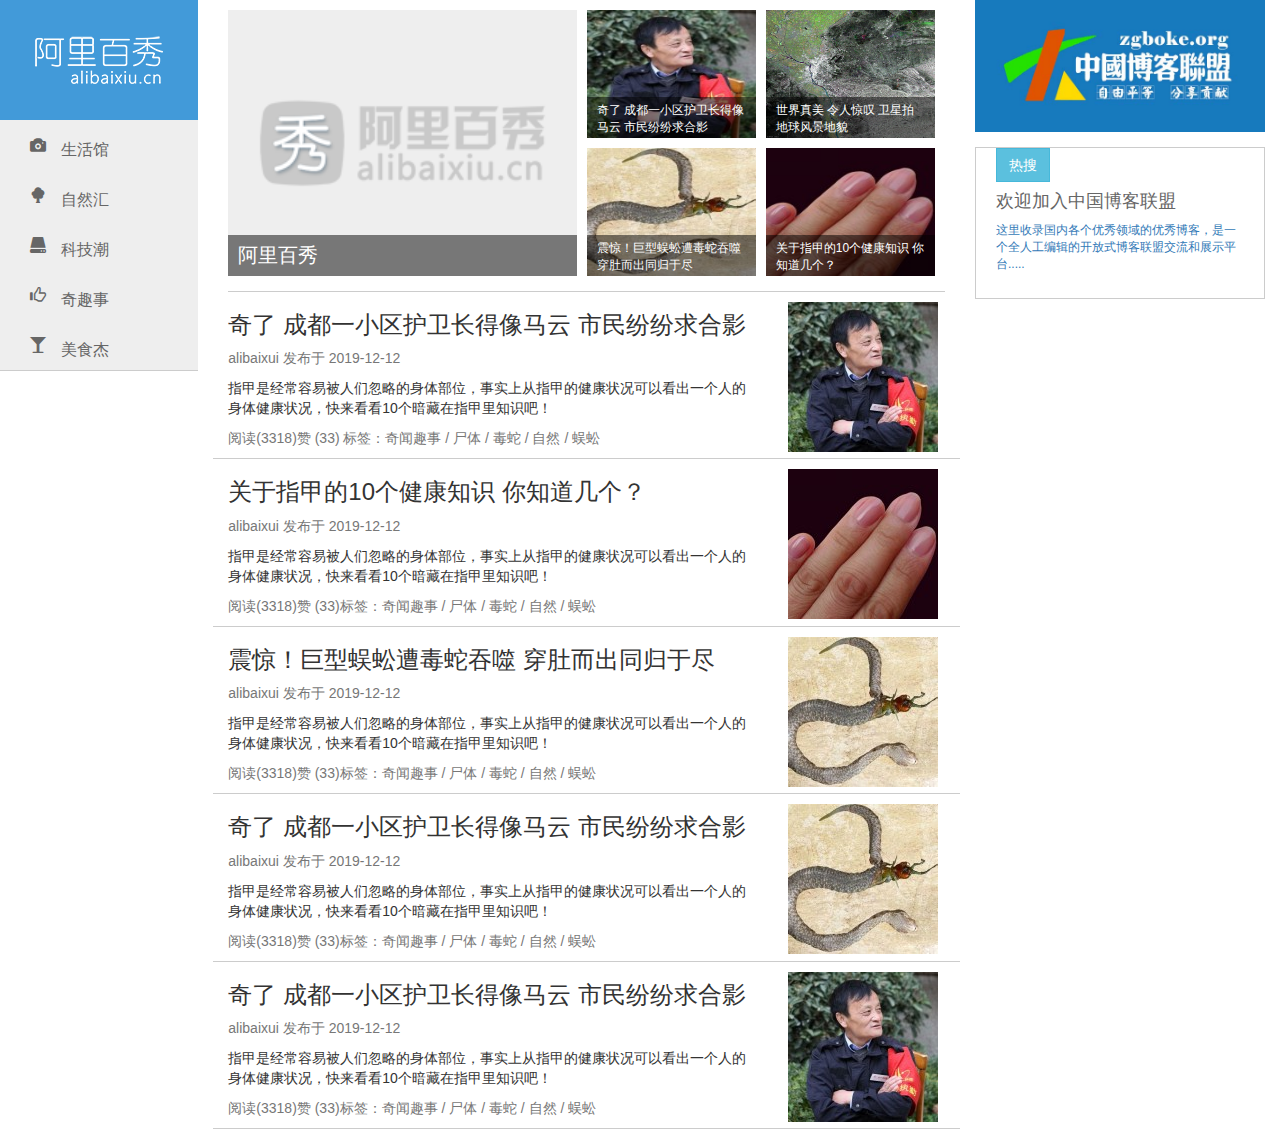
<file: bootstrap/index.html>
<!DOCTYPE html>
<html lang="en">
<head>
    <meta charset="UTF-8">
    <!-- 以ie最高浏览器的最高内核渲染 -->
    <meta http-equiv="X-UA-Compatible" content="IE=edge">
    <meta name="viewport" content="width=device-width, initial-scale=1.0">
    <!-- Bootstrap -->
    <link href="./bootstrap/css/bootstrap.min.css" rel="stylesheet">
    <!-- 解决ie9以下对h5新标签不识别和css3媒体查询不识别问题 -->
    <!--[if lt IE 9]>
      <script src="https://cdn.jsdelivr.net/npm/html5shiv@3.7.3/dist/html5shiv.min.js"></script>
      <script src="https://cdn.jsdelivr.net/npm/respond.js@1.4.2/dest/respond.min.js"></script>
    <![endif]-->
    <!-- css -->
    <link rel="stylesheet" href="./css/index.css">
    <title>阿里百秀</title>
</head>
<body>
    <div class="container">
        <div class="row">
            <header class="col-md-2">
                <div class="logo">
                    <a href="">
                        <!-- 在超小屏幕下隐藏图片 -->
                        <img src="./images/logo.png" alt="" class="hidden-xs">
                        <!-- 准备文字在超小屏幕下出现 -->
                        <span class="visible-xs">阿里百秀</span>
                    </a>
                </div>
                <div class="nav">
                    <ul>
                        <li><a href="#" class="glyphicon glyphicon-camera">生活馆</a></li>
                        <li><a href="#" class="glyphicon glyphicon-tree-deciduous">自然汇</a></li>
                        <li><a href="#" class="glyphicon glyphicon-hdd">科技潮</a></li>
                        <li><a href="#" class="glyphicon glyphicon-thumbs-up">奇趣事</a></li>
                        <li><a href="#" class="glyphicon glyphicon-glass">美食杰</a></li>
                    </ul>
                </div>
            </header>
            <article class="col-md-7">
                <!-- news -->
                <div class="news clearfix">
                    <ul>
                        <li>
                           <a href="#">
                            <img src="./upload/lg.png" alt="">
                            <p>阿里百秀</p>
                           </a>
                        </li>
                        <li>
                            <a href="">
                                <img src="./upload/1.jpg" alt="">
                                <p>奇了 成都一小区护卫长得像马云 市民纷纷求合影</p>
                            </a>
                        </li>
                        <li>
                            <a href="">
                                <img src="./upload/2.jpg" alt="">
                                <p>世界真美 令人惊叹 卫星拍地球风景地貌</p>
                            </a>
                        </li>
                        <li>
                            <a href="">
                                <img src="./upload/3.jpg" alt="">
                                <p>震惊！巨型蜈蚣遭毒蛇吞噬 穿肚而出同归于尽</p>
                            </a>
                        </li>
                        <li>
                            <a href="">
                                <img src="./upload/4.jpg" alt="">
                                <p>关于指甲的10个健康知识 你知道几个？</p>
                            </a>
                        </li>
                    </ul>
                </div>
                <!-- 发表 -->
                <div class="publish">
                    <div class="row">
                        <div class="col-sm-9">
                            <h3>奇了 成都一小区护卫长得像马云 市民纷纷求合影</h3>
                            <p class="text-muted hidden-xs">alibaixui 发布于 2019-12-12</p>
                            <p class="hidden-xs">指甲是经常容易被人们忽略的身体部位，事实上从指甲的健康状况可以看出一个人的身体健康状况，快来看看10个暗藏在指甲里知识吧！</p>
                            <p class="text-muted">阅读(3318)赞 (33) <span class="hidden-xs">标签：奇闻趣事 / 尸体 / 毒蛇 / 自然 / 蜈蚣</span></p>
                        </div>
                        <div class="col-sm-3 tp hidden-xs">
                            <img src="./upload/1.jpg" alt="">
                        </div>
                    </div>
                    <div class="row">
                        <div class="col-sm-9">
                            <h3>关于指甲的10个健康知识 你知道几个？</h3>
                            <p class="text-muted hidden-xs">alibaixui 发布于 2019-12-12</p>
                            <p class="hidden-xs">指甲是经常容易被人们忽略的身体部位，事实上从指甲的健康状况可以看出一个人的身体健康状况，快来看看10个暗藏在指甲里知识吧！</p>
                            <p class="text-muted">阅读(3318)赞 (33)<span class="hidden-xs">标签：奇闻趣事 / 尸体 / 毒蛇 / 自然 / 蜈蚣</span></p>
                        </div>
                        <div class="col-sm-3 tp hidden-xs">
                            <img src="./upload/4.jpg" alt="">
                        </div>
                    </div>
                    <div class="row">
                        <div class="col-sm-9">
                            <h3>震惊！巨型蜈蚣遭毒蛇吞噬 穿肚而出同归于尽</h3>
                            <p class="text-muted hidden-xs">alibaixui 发布于 2019-12-12</p>
                            <p class="hidden-xs">指甲是经常容易被人们忽略的身体部位，事实上从指甲的健康状况可以看出一个人的身体健康状况，快来看看10个暗藏在指甲里知识吧！</p>
                            <p class="text-muted">阅读(3318)赞 (33)<span class="hidden-xs">标签：奇闻趣事 / 尸体 / 毒蛇 / 自然 / 蜈蚣</span></p>
                        </div>
                        <div class="col-sm-3 tp hidden-xs">
                            <img src="./upload/3.jpg" alt="">
                        </div>
                    </div>
                    <div class="row">
                        <div class="col-sm-9">
                            <h3>奇了 成都一小区护卫长得像马云 市民纷纷求合影</h3>
                            <p class="text-muted hidden-xs">alibaixui 发布于 2019-12-12</p>
                            <p class="hidden-xs">指甲是经常容易被人们忽略的身体部位，事实上从指甲的健康状况可以看出一个人的身体健康状况，快来看看10个暗藏在指甲里知识吧！</p>
                            <p class="text-muted">阅读(3318)赞 (33)<span class="hidden-xs">标签：奇闻趣事 / 尸体 / 毒蛇 / 自然 / 蜈蚣</span></p>
                        </div>
                        <div class="col-sm-3 tp hidden-xs">
                            <img src="./upload/3.jpg" alt="">
                        </div>
                    </div>
                    <div class="row">
                        <div class="col-sm-9 hidden-xs">
                            <h3>奇了 成都一小区护卫长得像马云 市民纷纷求合影</h3>
                            <p class="text-muted hidden-xs">alibaixui 发布于 2019-12-12</p>
                            <p class="hidden-xs">指甲是经常容易被人们忽略的身体部位，事实上从指甲的健康状况可以看出一个人的身体健康状况，快来看看10个暗藏在指甲里知识吧！</p>
                            <p class="text-muted">阅读(3318)赞 (33)<span class="hidden-xs">标签：奇闻趣事 / 尸体 / 毒蛇 / 自然 / 蜈蚣</span></p>
                        </div>
                        <div class="col-sm-3 tp hidden-xs">
                            <img src="./upload/1.jpg" alt="">
                        </div>
                    </div>
                </div>
            </article>
            <aside class="col-md-3">
                <a href="#" class="banner">
                    <img src="./upload/zgboke.jpg" alt="">
                </a>
                <a href="#" class="hot">
                    <span class="btn btn-info">热搜</span>
                    <h4>欢迎加入中国博客联盟</h4>
                    <p class="text-primary">这里收录国内各个优秀领域的优秀博客，是一个全人工编辑的开放式博客联盟交流和展示平台.....</p>
                </a>
            </aside>
        </div>
    </div>


    <!-- jQuery (Bootstrap 的所有 JavaScript 插件都依赖 jQuery，所以必须放在前边) -->
    <!-- <script src="https://cdn.jsdelivr.net/npm/jquery@1.12.4/dist/jquery.min.js"></script> -->
    <!-- 加载 Bootstrap 的所有 JavaScript 插件。你也可以根据需要只加载单个插件。 -->
    <!-- <script src="https://cdn.jsdelivr.net/npm/bootstrap@3.3.7/dist/js/bootstrap.min.js"><script> -->
</body>
</html>
</file>
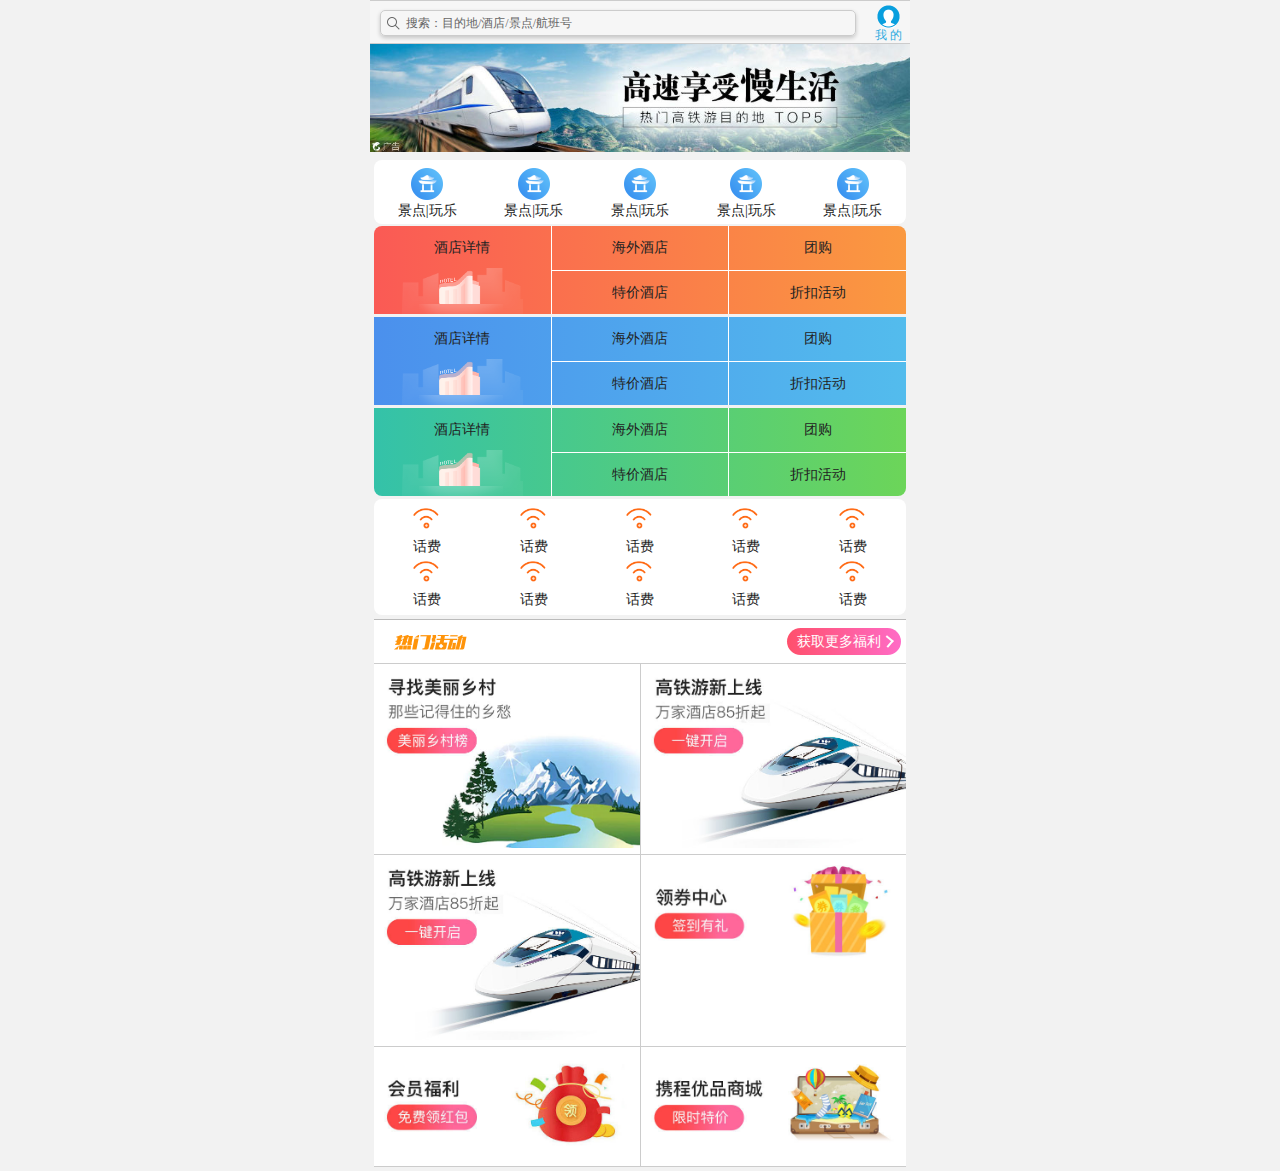
<file: flex布局/index.html>
<!DOCTYPE html>
<html>
	<head>
		<meta charset="UTF-8">
		<meta name="viewport" content="width=device-width, initial-scale=1.0">
		<meta http-equiv="X-UA-Compatible" content="ie=edge">
		<link rel="stylesheet" href="css/normalize.css">
		<link rel="stylesheet" href="css/index.css">
		<title>携程在手，说走就走</title>
	</head>
	<body>
		<!-- 搜索框 -->
		<div class="search-index">
			<div class="search">搜索：目的地/酒店/景点/航班号</div>
			<a href="" class="user">我 的</a>
		</div>
		<!-- 焦点图 -->
		<div class="focus">
			<img src="upload/focus.jpg" alt="">
		</div>
		<!-- 局部导航栏 -->
		<ul class="local-nav">
			<li>
				<a href="" title="景点|玩乐">
					<span class="local-nav-icon"></span>
					<span>景点|玩乐</span>
				</a>
			</li>
			<li>
				<a href="">
					<span class="local-nav-icon"></span>
					<span>景点|玩乐</span>
				</a>
			</li>
			<li>
				<a href="">
					<span class="local-nav-icon"></span>
					<span>景点|玩乐</span>
				</a>
			</li>
			<li>
				<a href="">
					<span class="local-nav-icon"></span>
					<span>景点|玩乐</span>
				</a>
			</li>
			<li>
				<a href="">
					<span class="local-nav-icon"></span>
					<span>景点|玩乐</span>
				</a>
			</li>
		</ul>
		<!-- 主导航栏 -->
		<nav>
			<div class="nav-common">
				<div class="nav-items">
					<a href="">酒店详情</a>
				</div>
				<div class="nav-items">
					<a href="">海外酒店</a>
					<a href="">特价酒店</a>
				</div>
				<div class="nav-items">
					<a href="">团购</a>
					<a href="">折扣活动</a>
				</div>
			</div>
			<div class="nav-common">
				<div class="nav-items">
					<a href="">酒店详情</a>
				</div>
				<div class="nav-items">
					<a href="">海外酒店</a>
					<a href="">特价酒店</a>
				</div>
				<div class="nav-items">
					<a href="">团购</a>
					<a href="">折扣活动</a>
				</div>
			</div>
			<div class="nav-common">
				<div class="nav-items">
					<a href="">酒店详情</a>
				</div>
				<div class="nav-items">
					<a href="">海外酒店</a>
					<a href="">特价酒店</a>
				</div>
				<div class="nav-items">
					<a href="">团购</a>
					<a href="">折扣活动</a>
				</div>
			</div>
		</nav>
		<!-- 侧导航栏 -->
		<ul class="subnav-entry">
			<li>
				<a href="">
					<span class="subnav-entry-icon"></span>
					<span>话费</span>
				</a>
			</li>
			<li>
				<a href="">
					<span class="subnav-entry-icon"></span>
					<span>话费</span>
				</a>
			</li>
			<li>
				<a href="">
					<span class="subnav-entry-icon"></span>
					<span>话费</span>
				</a>
			</li>
			<li>
				<a href="">
					<span class="subnav-entry-icon"></span>
					<span>话费</span>
				</a>
			</li>
			<li>
				<a href="">
					<span class="subnav-entry-icon"></span>
					<span>话费</span>
				</a>
			</li>
			<li>
				<a href="">
					<span class="subnav-entry-icon"></span>
					<span>话费</span>
				</a>
			</li>
			<li>
				<a href="">
					<span class="subnav-entry-icon"></span>
					<span>话费</span>
				</a>
			</li>
			<li>
				<a href="">
					<span class="subnav-entry-icon"></span>
					<span>话费</span>
				</a>
			</li>
			<li>
				<a href="">
					<span class="subnav-entry-icon"></span>
					<span>话费</span>
				</a>
			</li>
			<li>
				<a href="">
					<span class="subnav-entry-icon"></span>
					<span>话费</span>
				</a>
			</li>
		</ul>
		<!-- 销售模块 -->
		<div class="sales-box">
			<div class="sales-hd">
				<h2>热门活动</h2>
				<a href="">获取更多福利</a>
			</div>
			<div class="sales-bd">
				<div class="row">
					<a href="">
						<img src="upload/pic1.jpg" alt="">
					</a>
					<a href="">
						<img src="upload/pic2.jpg" alt="">
					</a>
				</div>
				<div class="row">
					<a href="">
						<img src="upload/pic2.jpg" alt="">
					</a>
					<a href="">
						<img src="upload/pic4.jpg" alt="">
					</a>
				</div>
				<div class="row">
					<a href="">
						<img src="upload/pic5.jpg" alt="">
					</a>
					<a href="">
						<img src="upload/pic6.jpg" alt="">
					</a>
				</div>
			</div>
		</div>
	</body>
</html>
</file>
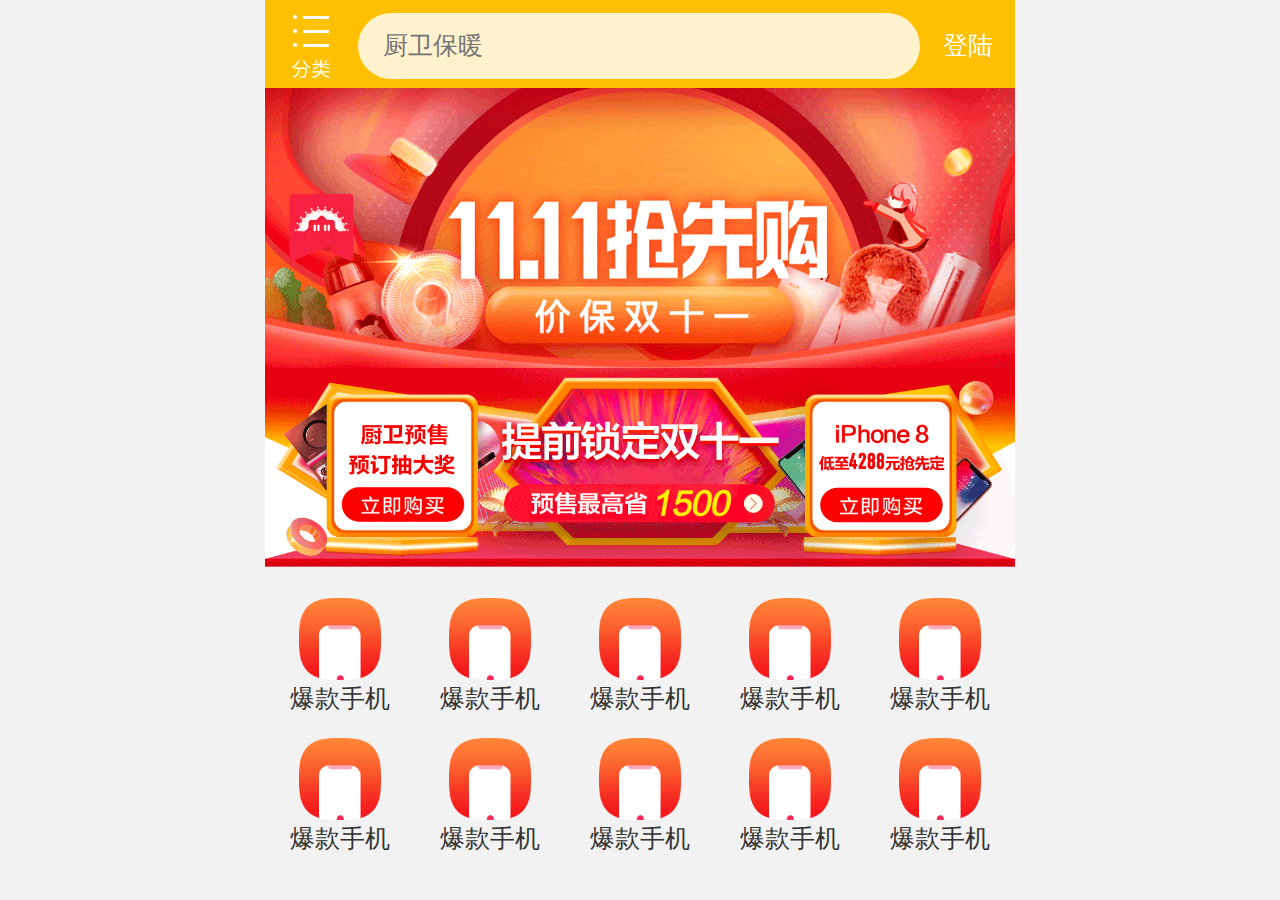
<file: rem-媒体查询/rem+媒体查询/index.html>
<!DOCTYPE html>
<html>
	<head>
		<meta charset="utf-8">
		<title>苏宁</title>
		<meta name="viewport" content="width=device-width, initial-scale=1.0, user-scalable=0,
		maximum-scale=1.0,minimum-scale=1.0">
		<link rel="stylesheet" href="css/normalize.css" />
		<link rel="stylesheet" href="css/index.css" />
	</head>
	<body>
		<!-- 顶部搜索框 -->
		<div class="search-content">
			<a href="" class="classify"></a>
			<div class="search">
				<form action="" method="">
					<input type="search" name="" id="" value="厨卫保暖" />
				</form>
			</div>
			<a href="" class="login">登陆</a>
		</div>
		<!-- banner -->
		<div class="banner">
			<img src="upload/banner.gif" >
		</div>
		<!-- 广告部分 -->
		<div class="ad">
			<a href=""><img src="upload/ad1.gif" alt=""></a>
			<a href=""><img src="upload/ad2.gif" alt=""></a>
			<a href=""><img src="upload/ad3.gif" alt=""></a>
		</div>
		<!-- nav -->
		<div class="nav">
			<a href="">
				<img src="upload/nav1.png" alt="">
				<span>爆款手机</span>
			</a>
			<a href="">
				<img src="upload/nav1.png" alt="">
				<span>爆款手机</span>
			</a>
			<a href="">
				<img src="upload/nav1.png" alt="">
				<span>爆款手机</span>
			</a>
			<a href="">
				<img src="upload/nav1.png" alt="">
				<span>爆款手机</span>
			</a>
			<a href="">
				<img src="upload/nav1.png" alt="">
				<span>爆款手机</span>
			</a>
			<a href="">
				<img src="upload/nav1.png" alt="">
				<span>爆款手机</span>
			</a>
			<a href="">
				<img src="upload/nav1.png" alt="">
				<span>爆款手机</span>
			</a>
			<a href="">
				<img src="upload/nav1.png" alt="">
				<span>爆款手机</span>
			</a>
			<a href="">
				<img src="upload/nav1.png" alt="">
				<span>爆款手机</span>
			</a>
			<a href="">
				<img src="upload/nav1.png" alt="">
				<span>爆款手机</span>
			</a>
		</div>
	</body>
</html>
</file>
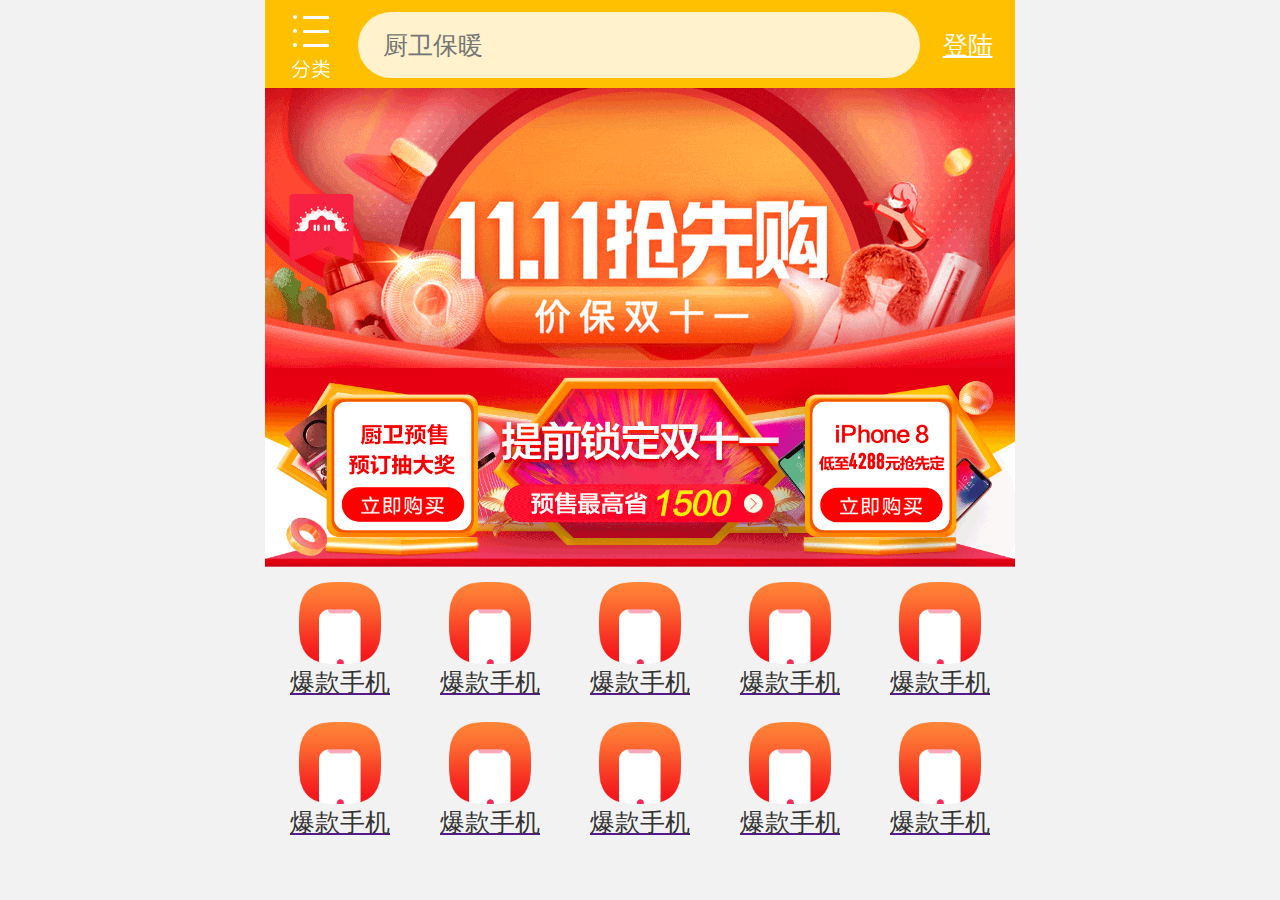
<file: rem-媒体查询/rem+淘宝js/index.html>
<!DOCTYPE html>
<html>
	<head>
		<meta charset="utf-8">
		<title></title>
		<meta name="viewport" content="width=device-width, initial-scale=1.0, user-scalable=0,
		maximum-scale=1.0,minimum-scale=1.0">
		<link rel="stylesheet" href="css/normalize.css" />
		<link rel="stylesheet" href="css/index.css" />
		<script src="js/flexible.js"></script>
	</head>
	<body>
		<!-- 顶部搜索框 -->
		<div class="search-content">
			<a href="" class="classify"></a>
			<div class="search">
				<form action="" method="">
					<input type="search" name="" id="" value="厨卫保暖" />
				</form>
			</div>
			<a href="" class="login">登陆</a>
		</div>
		<!-- banner -->
		<div class="banner">
			<img src="upload/banner.gif" >
		</div>
		<!-- 广告部分 -->
		<div class="ad">
			<a href=""><img src="upload/ad1.gif" alt=""></a>
			<a href=""><img src="upload/ad2.gif" alt=""></a>
			<a href=""><img src="upload/ad3.gif" alt=""></a>
		</div>
		<!-- nav -->
		<div class="nav">
			<a href="">
				<img src="upload/nav1.png" alt="">
				<span>爆款手机</span>
			</a>
			<a href="">
				<img src="upload/nav1.png" alt="">
				<span>爆款手机</span>
			</a>
			<a href="">
				<img src="upload/nav1.png" alt="">
				<span>爆款手机</span>
			</a>
			<a href="">
				<img src="upload/nav1.png" alt="">
				<span>爆款手机</span>
			</a>
			<a href="">
				<img src="upload/nav1.png" alt="">
				<span>爆款手机</span>
			</a>
			<a href="">
				<img src="upload/nav1.png" alt="">
				<span>爆款手机</span>
			</a>
			<a href="">
				<img src="upload/nav1.png" alt="">
				<span>爆款手机</span>
			</a>
			<a href="">
				<img src="upload/nav1.png" alt="">
				<span>爆款手机</span>
			</a>
			<a href="">
				<img src="upload/nav1.png" alt="">
				<span>爆款手机</span>
			</a>
			<a href="">
				<img src="upload/nav1.png" alt="">
				<span>爆款手机</span>
			</a>
		</div>
	</body>
</html>
</file>
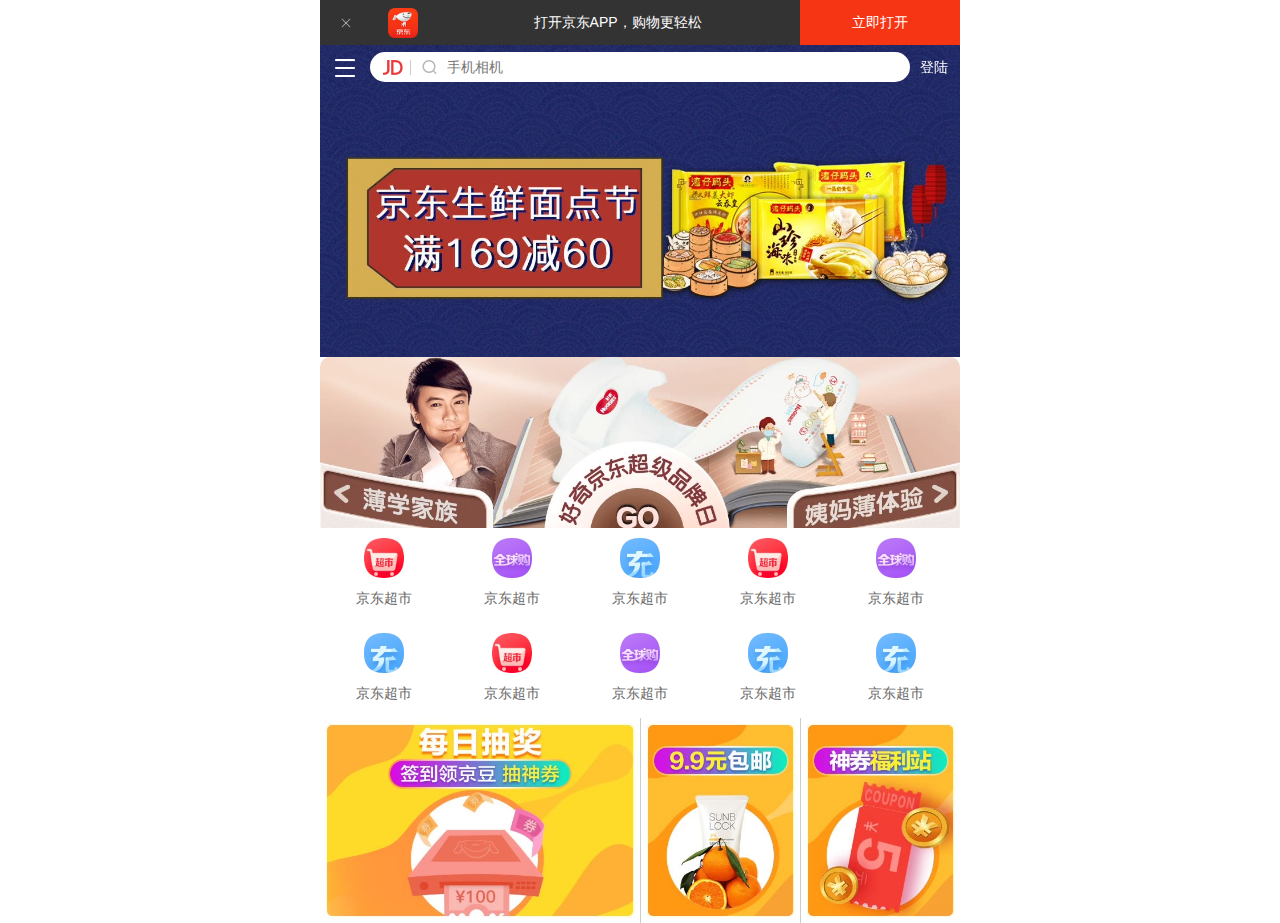
<file: 百分比布局/京东百分比布局/index.html>
<!DOCTYPE html>
<html>
	<head>
		<meta charset="utf-8">
		<meta name="viewport" content="width=device-width, initial-scale=1.0, user-scalable=0, 
		maximum-scale=1.0,minimum-scale=1.0">
		<link rel="stylesheet" href="css/normalize.css">
		<link rel="stylesheet" href="css/index.css">
		<title></title>
	</head>
	<body>
		<!-- 顶部 -->
		<header class="app">
			<ul>
				<li>
					<img src="images/close.png" alt="">
				</li>
				<li>
					<img src="images/logo.png" alt="">
				</li>
				<li>打开京东APP，购物更轻松</li>
				<li>立即打开</li>
			</ul>
		</header>
		<!-- 搜索框 -->
		<div class="search-wrap">
			<div class="search-btn"></div>
			<div class="search">
				<div class="jd-icon"></div>
				<div class="sou"></div>
				<input type="text" name="" id="" value="" placeholder="手机相机"/>
			</div>
			<div class="search-login">登陆</div>
		</div>
		<!-- 主体内容部分 -->
		<div class="main-content">
			<!-- 焦点图 -->
			<div class="slider">
				<img src="upload/banner.dpg" alt="">
			</div>
			<!-- 品牌日 -->
			<div class="barand">
				<div>
					<a href=""><img src="upload/pic1.dpg" alt=""></a>
				</div>
				<div>
					<a href=""><img src="upload/pic2.dpg" alt=""></a>
				</div>
				<div>
					<a href=""><img src="upload/pic3.dpg" alt=""></a>
				</div>
			</div>
			<!-- 导航栏 -->
			<div class="nav">
				<a href="">
					<img src="upload/nav1.webp" alt="">
					<p>京东超市</p>
				</a>
				<a href="">
					<img src="upload/nav2.webp" alt="">
					<p>京东超市</p>
				</a>
				<a href="">
					<img src="upload/nav3.webp" alt="">
					<p>京东超市</p>
				</a>
				<a href="">
					<img src="upload/nav1.webp" alt="">
					<p>京东超市</p>
				</a>
				<a href="">
					<img src="upload/nav2.webp" alt="">
					<p>京东超市</p>
				</a>
				<a href="">
					<img src="upload/nav3.webp" alt="">
					<p>京东超市</p>
				</a>
				<a href="">
					<img src="upload/nav1.webp" alt="">
					<p>京东超市</p>
				</a>
				<a href="">
					<img src="upload/nav2.webp" alt="">
					<p>京东超市</p>
				</a>
				<a href="">
					<img src="upload/nav3.webp" alt="">
					<p>京东超市</p>
				</a>
				<a href="">
					<img src="upload/nav3.webp" alt="">
					<p>京东超市</p>
				</a>
			</div>
			<!-- 新闻模块 -->
			<div class="news">
				<a href=""><img src="upload/new1.dpg" alt=""></a>
				<a href=""><img src="upload/new2.dpg" alt=""></a>
				<a href=""><img src="upload/new3.dpg" alt=""></a>
			</div>
		</div>
	</body>
</html>
</file>
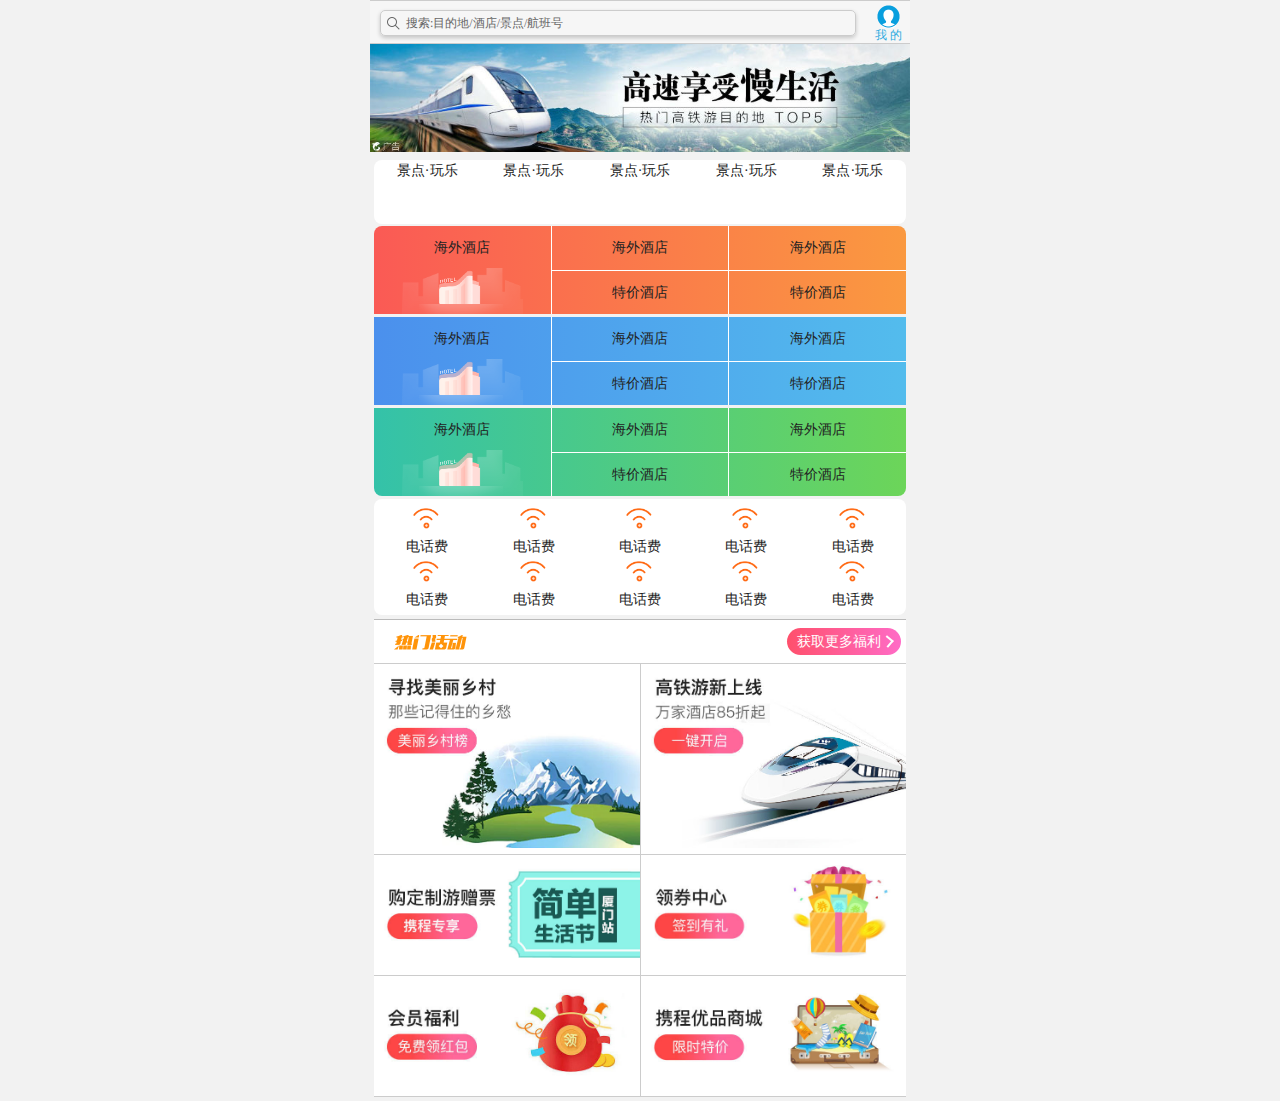
<file: flex布局/index (2).html>
<!DOCTYPE html>
<html lang="en">

<head>
    <meta charset="UTF-8">
    <meta name="viewport" content="width=device-width, initial-scale=1.0">
    <meta http-equiv="X-UA-Compatible" content="ie=edge">
    <link rel="stylesheet" href="css/normalize.css">
    <link rel="stylesheet" href="css/index.css">
    <title>携程在手，说走就走</title>
</head>

<body>
    <!-- 顶部搜索 -->
    <div class="search-index">
        <div class="search">搜索:目的地/酒店/景点/航班号</div>
        <a href="#" class="user">我 的</a>
    </div>
    <!-- 焦点图模块 -->
    <div class="focus">
        <img src="upload/focus.jpg" alt="">
    </div>
    <!-- 局部导航栏 -->
    <ul class="local-nav">
        <li>
            <a href="#" title="景点·玩乐">
                <span class="local-nav-icon-icon1"></span>
                <span>景点·玩乐</span>
            </a>
        </li>
        <li>
            <a href="#" title="景点·玩乐">
                <span class="local-nav-icon-icon2"></span>
                <span>景点·玩乐</span>
            </a>
        </li>
        <li>
            <a href="#" title="景点·玩乐">
                <span class="local-nav-icon-icon3"></span>
                <span>景点·玩乐</span>
            </a>
        </li>
        <li>
            <a href="#" title="景点·玩乐">
                <span class="local-nav-icon-icon4"></span>
                <span>景点·玩乐</span>
            </a>
        </li>
        <li>
            <a href="#" title="景点·玩乐">
                <span class="local-nav-icon-icon5"></span>
                <span>景点·玩乐</span>
            </a>
        </li>

    </ul>

    <!-- 主导航栏 -->
    <nav>
        <div class="nav-common">
            <div class="nav-items">
                <a href="#">海外酒店</a>
            </div>
            <div class="nav-items">
                <a href="#">海外酒店</a>
                <a href="#">特价酒店</a>
            </div>
            <div class="nav-items">
                <a href="#">海外酒店</a>
                <a href="#">特价酒店</a>
            </div>
        </div>
        <div class="nav-common">
            <div class="nav-items">
                <a href="#">海外酒店</a>
            </div>
            <div class="nav-items">
                <a href="#">海外酒店</a>
                <a href="#">特价酒店</a>
            </div>
            <div class="nav-items">
                <a href="#">海外酒店</a>
                <a href="#">特价酒店</a>
            </div>
        </div>
        <div class="nav-common">
            <div class="nav-items">
                <a href="#">海外酒店</a>
            </div>
            <div class="nav-items">
                <a href="#">海外酒店</a>
                <a href="#">特价酒店</a>
            </div>
            <div class="nav-items">
                <a href="#">海外酒店</a>
                <a href="#">特价酒店</a>
            </div>
        </div>

    </nav>
    <!-- 侧导航栏 -->
    <ul class="subnav-entry">
        <li>
            <a href="#">
                <span class="subnav-entry-icon"></span>
                <span>电话费</span>
            </a>
        </li>
        <li>
            <a href="#">
                <span class="subnav-entry-icon"></span>
                <span>电话费</span>
            </a>
        </li>
        <li>
            <a href="#">
                <span class="subnav-entry-icon"></span>
                <span>电话费</span>
            </a>
        </li>
        <li>
            <a href="#">
                <span class="subnav-entry-icon"></span>
                <span>电话费</span>
            </a>
        </li>
        <li>
            <a href="#">
                <span class="subnav-entry-icon"></span>
                <span>电话费</span>
            </a>
        </li>
        <li>
            <a href="#">
                <span class="subnav-entry-icon"></span>
                <span>电话费</span>
            </a>
        </li>
        <li>
            <a href="#">
                <span class="subnav-entry-icon"></span>
                <span>电话费</span>
            </a>
        </li>
        <li>
            <a href="#">
                <span class="subnav-entry-icon"></span>
                <span>电话费</span>
            </a>
        </li>
        <li>
            <a href="#">
                <span class="subnav-entry-icon"></span>
                <span>电话费</span>
            </a>
        </li>
        <li>
            <a href="#">
                <span class="subnav-entry-icon"></span>
                <span>电话费</span>
            </a>
        </li>

    </ul>

    <!-- 销售模块 -->
    <div class="sales-box">
        <div class="sales-hd">
            <h2>热门活动</h2>
            <a href="#" class="more">获取更多福利</a>
        </div>
        <div class="sales-bd">
            <div class="row">
                <a href="#">
                    <img src="upload/pic1.jpg" alt="">
                </a>
                <a href="#">
                    <img src="upload/pic2.jpg" alt="">

                </a>
            </div>
            <div class="row">
                <a href="#">
                    <img src="upload/pic3.jpg" alt="">
                </a>
                <a href="#">
                    <img src="upload/pic4.jpg" alt="">

                </a>
            </div>
            <div class="row">
                <a href="#">
                    <img src="upload/pic5.jpg" alt="">
                </a>
                <a href="#">
                    <img src="upload/pic6.jpg" alt="">

                </a>
            </div>

        </div>
    </div>
</body>

</html>
</file>
<file: bootstrap/css/index.css>
/* 修改container的最大宽度为1280px 设计稿 */
@media screen and (min-width:1280px) {
    .container{
        width: 1280px;
    }
}
ul {
    list-style: none;
    margin: 0;
    padding: 0;
}
a {
    color: #666;
    text-decoration: none;
}
a:hover{
    text-decoration: none;
}
body {
    background-color: #f5f5f5;
}
.container{
    background-color: #fff;
}
/* header */
.logo {
    background-color: #429ad9;
}
header {
    padding-left: 0!important;
}
.logo img {
    display: block;
    /* width: 100%; */
    /* max-width: 100%; */
    margin: 0 auto;
}
.logo span {
    display: block;
    height: 50px;
    color: #ffffff;
    line-height: 50px;
    font-size: 18px;
    text-align: center;
}
.nav {
    background-color: #eeeeee;
    border-bottom: 1px solid #cccccc;
}
.nav a {
    display: block;
    height: 50px;
    line-height: 50px;
    padding-left: 30px;
    font-size: 16px;

}
.nav a:hover {
    background-color: #ffffff;
    color: #333333;
}
.nav a::before {
    padding-right: 15px;
    vertical-align: middle;
}
/* 利用媒体查询，当我们进入小屏幕以下宽度时，我们让nav里面的li浮动起来 并且宽度为20% */
@media screen and (max-width:991px) {
    .nav li {
        float: left;
        width: 20%;
    }
    header {
        padding-right: 0!important;
    }
    
}
/* 利用媒体查询，当我们进入超小屏幕以下宽度时，我们让nav里面的li浮动起来 并且宽度为20% */
@media screen and (max-width:767px) {
    .nav li a{
        font-size: 12px; 
        padding-left: 6px;
    }
    article .news ul li{
        width: 50%;
        padding-right: 0;
    }
    article .news ul li:nth-child(1){
        width: 100%;
    }
    .nav li a::before {
        padding-right: 2px;
        vertical-align: middle;
    }
    .publidh h3 {
        font-size: 10px;
    }
} 
/* article */
.news li {
    float: left;
    width: 25%;
    height: 128px;
    padding-right: 10px;
    margin-top: 10px;
}
.news li:nth-child(1) {
    width: 50%;
    height: 266px;
}
.news li a{
    position: relative;
    display: block;
    width: 100%;
    height: 100%;
}
.news li a img {
    width: 100%;
    height: 100%;
}
.news li a p {
    position: absolute;
    bottom: 0;
    left: 0;
    width: 100%;
    height: 41px;
    padding: 5px 10px;
    background: rgba(0,0,0, .5);
    font-size: 12px;
    color: #ffffff;
    margin-bottom: 0;
}
.news li:nth-child(1) p {
    font-size: 20px;
    line-height: 41px;
    padding: 0 10px;

}
.publish {
    margin-top: 15px;
    border-top: 1px solid #cccccc;
}
.publish .row {
    border-bottom: 1px solid #cccccc;
}
.tp {
    margin-top: 10px;
    
}
/* aside */
.banner img {
    width: 100%;
}
.hot {
    display: block;
    margin-top: 15px;
    padding: 0 20px 15px;
    border:1px solid #cccccc;
}
.hot span {
    border-radius: 0;
}
.hot p {
    font-size: 12px;
}
</file>
<file: flex布局/css/index.css>
body {
	width: 100%;
	min-width: 320px;
	max-width: 540px;
	margin: 0 auto;
	font: normal 14px/1.5 tahoma,"lucida grande",verdana,"microsoft yahei",STXihei,hei;
	color: #000000;
	background: #f2f2f2;
	overflow-x: hidden;
	-webkit-tap-highlight-color: transparent;
}
a {
	text-decoration: none;
	color: #222;
}
div {
	box-sizing: border-box;
}
ul {
	list-style: none;
	margin: 0;
	padding: 0;
}
/* 搜索框 */
.search-index {
	display: flex;
	position: fixed;
	top: 0;
	left: 50%;
	transform:translateX(-50%);
	width: 100%;
	min-width: 320px;
	max-width: 540px;
	height: 44px;
	background-color: #f6f6f6;
	border-top: 1px solid #CCCCCC;
	border-bottom: 1px solid #CCCCCC;
}
.search {
	flex: 1;
	position: relative;
	height: 26px;
	line-height: 24px;
	color: #666666;
	font-size: 12px;
	border: 1px solid #CCCCCC;
	margin: 9px 10px;
	padding-left: 25px;
	border-radius:5px ;
	box-shadow: 0 2px 4px rgba(0,0,0, .2);
}
.search::before {
	content: '';
	position: absolute;
	top: 5px;
	left: 5px;
	width: 15px;
	height: 15px;
	background: url(../images/sprite.png) no-repeat -59px -279px;
	background-size: 104px auto;
}
.user {
	width: 44px;
	height: 44px;
	font-size: 12px;
	text-align: center;
	color: #2eaae0;
}
.user::before {
	content: '';
	display: block;
	width: 23px;
	height: 23px;
	background: url(../images/sprite.png) no-repeat -59px -194px;
	background-size: 104px auto;
	margin: 4px auto -2px;
}

/* 焦点图 */
.focus {
	padding-top: 44px;
}
.focus img {
	width: 100%;
}
/* 局部导航栏 */
.local-nav {
	display: flex;
	height: 64px;
	background-color: #fff;
	border-radius: 8px;
	margin: 2px 4px;
}
.local-nav li {
	flex: 1;
}
.local-nav a {
	display: flex;
	flex-direction: column;
	align-items: center;
}
.local-nav-icon {
	width: 32px;
	height: 32px;
	margin-top: 8px;
	background: url(../images/localnav_bg.png) no-repeat 0 0;
	-webkit-background-size: ;
	background-size: 32px;
}
/* 主导航栏 */
nav {
	border-radius: 8px;
	margin: 0 4px 3px;
	overflow: hidden;
}
.nav-common {
	display: flex;
	height: 88px;
}
.nav-common:nth-child(1){
	background: -webkit-linear-gradient(left,#fa5a55,#fa9940);
}
.nav-common:nth-child(2) {
	margin: 3px 0;
	background: -webkit-linear-gradient(left,#4b90ed,#53bced);
}
.nav-common:nth-child(3){
	background: -webkit-linear-gradient(left,#34c2a9,#6cd559);
}
.nav-items {
	display: flex;
	flex-direction: column;
	flex: 1;
}
.nav-items a {
	flex: 1;
	line-height: 44px;
	text-align: center;
	text-shadow: 1px 1px tgba(0,0.0, .2);
}

.nav-items a:last-child {
	border-top: 1px solid #FFFFFF;
}
.nav-items:nth-child(1) a {
	border-top: 0;
	background: url(../images/hotel.png) no-repeat bottom center;
	-webkit-background-size: 121px auto;
	background-size: 121px auto;
}
.nav-items:nth-child(-n+2) {
	border-right: 1px solid #FFFFFF;
}
/* 侧导航栏 */
.subnav-entry {
	display: flex;
	border-radius: 8px;
	margin: 0 4px;
	flex-wrap: wrap;
	padding: 5px 0;
	background-color: #fff;
}
.subnav-entry li {
	flex: 20%;
}
.subnav-entry li a {
	display: flex;
	flex-direction: column;
	align-items: center;
}
.subnav-entry-icon {
	width: 28px;
	height: 28px;
	margin-top: 4px;
	background: url(../images/subnav-bg.png) no-repeat ;
	-webkit-background-size: 28px;
	background-size: 28px auto;
}
/* <!-- 销售模块 --> */
.sales-box {
	border-top: 1px solid #bbbbbb;
	background-color: #fff;
	margin: 4px;
}
.sales-hd {
	position: relative;
	height: 44px;
	border-bottom: 1px solid #CCCCCC;
}
.sales-hd h2 {
	position: relative;
	text-indent: -9999px;
	overflow: hidden;
	margin: 0;
}
.sales-hd h2::after {
	position: absolute;
	top: 15px;
	left: 20px;
	content: '';
	width: 79px;
	height: 15px;
	background: url(../images/hot.png) no-repeat 0 -20px;
	-webkit-background-size: 79px auto;
	background-size: 79px auto;
}
.sales-hd a {
	position: absolute;
	top: 8px;
	right: 5px;
	background: -webkit-linear-gradient(left,#ff506c,#ff6bc6);
	border-radius: 15px;
	padding: 3px 20px 3px 10px;
	color: #FFFFFF;
}
.sales-hd a::after {
	content: '';
	position: absolute;
	top:9px;
	right: 9px;
	width: 7px;
	height: 7px;
	border-top: 2px solid #FFFFFF;
	border-right: 2px solid #FFFFFF;
	transform: rotate(40deg);
}
.row {
	display: flex;
}
.row a {
	flex: 1;
	border-bottom: 1px solid #ccc;
}
.row a:first-child {
	border-right: 1px solid #CCCCCC ;
}
.row a img {
	width: 100%;
}
</file>
<file: rem-媒体查询/rem+媒体查询/css/index.css>
a {
  text-decoration: none;
}
html {
  font-size: 50px;
}
@media screen and (min-width: 320px) {
  html {
    font-size: 21.33333333px;
  }
}
@media screen and (min-width: 360px) {
  html {
    font-size: 24px;
  }
}
@media screen and (min-width: 375px) {
  html {
    font-size: 25px;
  }
}
@media screen and (min-width: 384px) {
  html {
    font-size: 25.6px;
  }
}
@media screen and (min-width: 400px) {
  html {
    font-size: 26.66666667px;
  }
}
@media screen and (min-width: 414px) {
  html {
    font-size: 27.6px;
  }
}
@media screen and (min-width: 424px) {
  html {
    font-size: 28.26666667px;
  }
}
@media screen and (min-width: 480px) {
  html {
    font-size: 32px;
  }
}
@media screen and (min-width: 540px) {
  html {
    font-size: 36px;
  }
}
@media screen and (min-width: 720px) {
  html {
    font-size: 48px;
  }
}
@media screen and (min-width: 750px) {
  html {
    font-size: 50px;
  }
}
body {
  min-width: 320px;
  width: 15rem;
  margin: 0 auto;
  line-height: 1.5;
  font-family: arial,helvetica;
  background: #F2F2F2;
}
.search-content {
  display: flex;
  position: fixed;
  top: 0;
  left: 50%;
  transform: translateX(-50%);
  width: 15rem;
  height: 1.76rem;
  background-color: #ffc001;
}
.search-content .classify {
  width: 0.88rem;
  height: 1.4rem;
  margin: 0.22rem 0.5rem 0.14rem 0.48rem;
  background: url(../images/classify.png) no-repeat;
  -webkit-background-size: 0.88rem 1.4rem;
  background-size: 0.88rem 1.4rem;
}
.search-content .search {
  flex: 1;
}
.search-content .search input {
  outline: none;
  border: 0;
  height: 1.32rem;
  width: 100%;
  border-radius: 0.66rem;
  background-color: #fff2cc;
  margin-top: 0.24rem;
  padding-left: 0.5rem;
  font-size: 0.5rem;
  color: #757575;
}
.search-content .login {
  width: 1.5rem;
  height: 1.4rem;
  line-height: 1.4rem;
  margin: 0.2rem;
  font-size: 0.5rem;
  text-align: center;
  color: #FFFFFF;
}
.banner {
  width: 15rem;
  height: 7.36rem;
  margin: 0;
}
.banner img {
  width: 100%;
}
.ad {
  display: flex;
}
.ad a {
  flex: 1;
}
.ad a img {
  width: 100%;
}
.nav {
  width: 15rem;
}
.nav a {
  float: left;
  width: 3rem;
  height: 2.8rem;
  text-align: center;
}
.nav a img {
  display: block;
  width: 1.64rem;
  height: 1.64rem;
  margin: 0.2rem auto 0;
}
.nav a span {
  display: block;
  font-size: 0.5rem;
  color: #333333;
}
</file>
<file: rem-媒体查询/rem+淘宝js/css/index.css>
/* body {
	min-width: 320px;
	max-width: 750px;
	width: 10rem;
	margin: 0 auto;
	line-height: 1.5;
	font-family: arial,helvetica;
	background-color: #F2F2F2;
}
.search-content {
	
} */
@media screen and (min-width:750px) {
	html {
		font-size: 50px!important;
	}
}
body {
  min-width: 320px;
  width: 15rem;
  margin: 0 auto;
  line-height: 1.5;
  font-family: arial,helvetica;
  background: #F2F2F2;
}
.search-content {
  display: flex;
  position: fixed;
  top: 0;
  left: 50%;
  transform: translateX(-50%);
  width: 15rem;
  height: 1.76rem;
  background-color: #ffc001;
}
.search-content .classify {
  width: 0.88rem;
  height: 1.4rem;
  margin: 0.22rem 0.5rem 0.14rem 0.48rem;
  background: url(../images/classify.png) no-repeat;
  -webkit-background-size: 0.88rem 1.4rem;
  background-size: 0.88rem 1.4rem;
}
.search-content .search {
  flex: 1;
}
.search-content .search input {
  outline: none;
  border: 0;
  height: 1.32rem;
  width: 100%;
  border-radius: 0.66rem;
  background-color: #fff2cc;
  margin-top: 0.24rem;
  padding-left: 0.5rem;
  font-size: 0.5rem;
  color: #757575;
}
.search-content .login {
  width: 1.5rem;
  height: 1.4rem;
  line-height: 1.4rem;
  margin: 0.2rem;
  font-size: 0.5rem;
  text-align: center;
  color: #FFFFFF;
}
.banner {
  width: 15rem;
  height: 7.36rem;
  margin: 0;
}
.banner img {
  width: 100%;
}
.ad {
  display: flex;
}
.ad a {
  flex: 1;
}
.ad a img {
  width: 100%;
}
.nav {
  width: 15rem;
}
.nav a {
  float: left;
  width: 3rem;
  height: 2.8rem;
  text-align: center;
}
.nav a img {
  display: block;
  width: 1.64rem;
  height: 1.64rem;
  margin: 0.2rem auto 0;
}
.nav a span {
  display: block;
  font-size: 0.5rem;
  color: #333333;
}
</file>
<file: 百分比布局/京东百分比布局/css/index.css>
body {
	width: 100%;
	min-width: 320px;
	max-width: 640px;
	margin: 0 auto;
	background-color: #fff;
	font-size: 14px;
	font-family: -apple-system, sans-serif, Helvetica;
	line-height: 1.5;
	color: #666;
	/* background-color: black; */
}
ul {
	margin: 0;
	padding: 0;
	list-style: none;
}
img {
	vertical-align: top;
}
div {
	box-sizing: border-box;
}
a {
	color: #666666;
	text-decoration: none;
}
/* 顶部 */
.app {
	height: 45px;
}
.app ul li {
	float: left;
	height: 45px;
	background-color: #333333;
	line-height: 45px;
	text-align: center;
	color: #FFFFFF;
}
.app ul li:nth-child(1) {
	width: 8%;
}
.app ul li:nth-child(1) img {
	width: 10px;
	vertical-align: middle;
}
.app li:nth-child(2) {
	width: 10%;
}
.app li:nth-child(2) img{
	width: 30px;
	vertical-align: middle;
}
.app li:nth-child(3) {
	width: 57%;
}
.app li:nth-child(4) {
	width: 25%;
	background-color: #f63515;
}
/* 搜索框 */
.search-wrap {
	position: fixed;
	overflow: hidden;
	width: 100%;
	height: 44px;
	min-width: 320px;
	max-width: 640px;
}
.search-btn {
	position: absolute;
	top: 0;
	left: 0;
	width: 40px;
	height: 44px;
}
.search-btn::before {
	content: '';
	display: block;
	width: 20px;
	height: 18px;
	background: url(../images/s-btn.png);
	-webkit-background-size: ;
	background-size: 20px 18px;
	margin: 14px 0 0 15px;
}
.search {
	position: relative;
	margin: 0 50px;
	border-radius: 15px;
	background-color: #fff;
	height: 30px;
	margin-top: 7px;

}
.jd-icon {
	width: 20px;
	height: 15px;
	position: absolute;
	top: 8px;
	left: 13px;
	background: url(../images/jd.png);
	-webkit-background-size: ;
	background-size: 20px 15px;
}
.jd-icon::after {
	content: '';
	position: absolute;
	right: -8px;
	top: 0;
	display: block;
	width: 1px;
	height: 15px;
	background-color: #ccc;
}
.sou {
	position: absolute;
	top: 8px;
	left: 50px;
	width: 18px;
	height: 15px;
	background: url(../images/jd-sprites.png) no-repeat -81px 0;
	background-size: 200px auto;
}
.search input {
	position: absolute;
	top: 6px;
	left: 75px;
	height: 16px;
	border: none;
}
.search-login {
	position: absolute;
	top: 0;
	right: 0;
	width: 40px;
	height: 44px;
	color: #FFFFFF;
	line-height: 44px;
}
/* 内容主体部分 */
.slider img {
	width: 100%;
}
.barand {
	overflow: hidden;
	border-radius: 10px 10px 0 0;
}
.barand div {
	float: left;
	width: 33.333%;
}
.barand div img {
	width: 100%;
}
.nav a {
	float: left;
	width: 20%;
	text-align: center;
}
.nav a img {
	width: 40px;
	margin: 10px 0;
}
.nav p {
	margin-top: 0;
}
.news img {
	width: 100%;
}
.news a {
	float: left;
	box-sizing: border-box;
}
.news a:nth-child(1) {
	width: 50%;
}
/* n+2 就是从第二个往后面选 */
.news a:nth-child(n+2) {
	width: 25%;
	border-left: 1px solid #CCCCCC;
}
</file>
